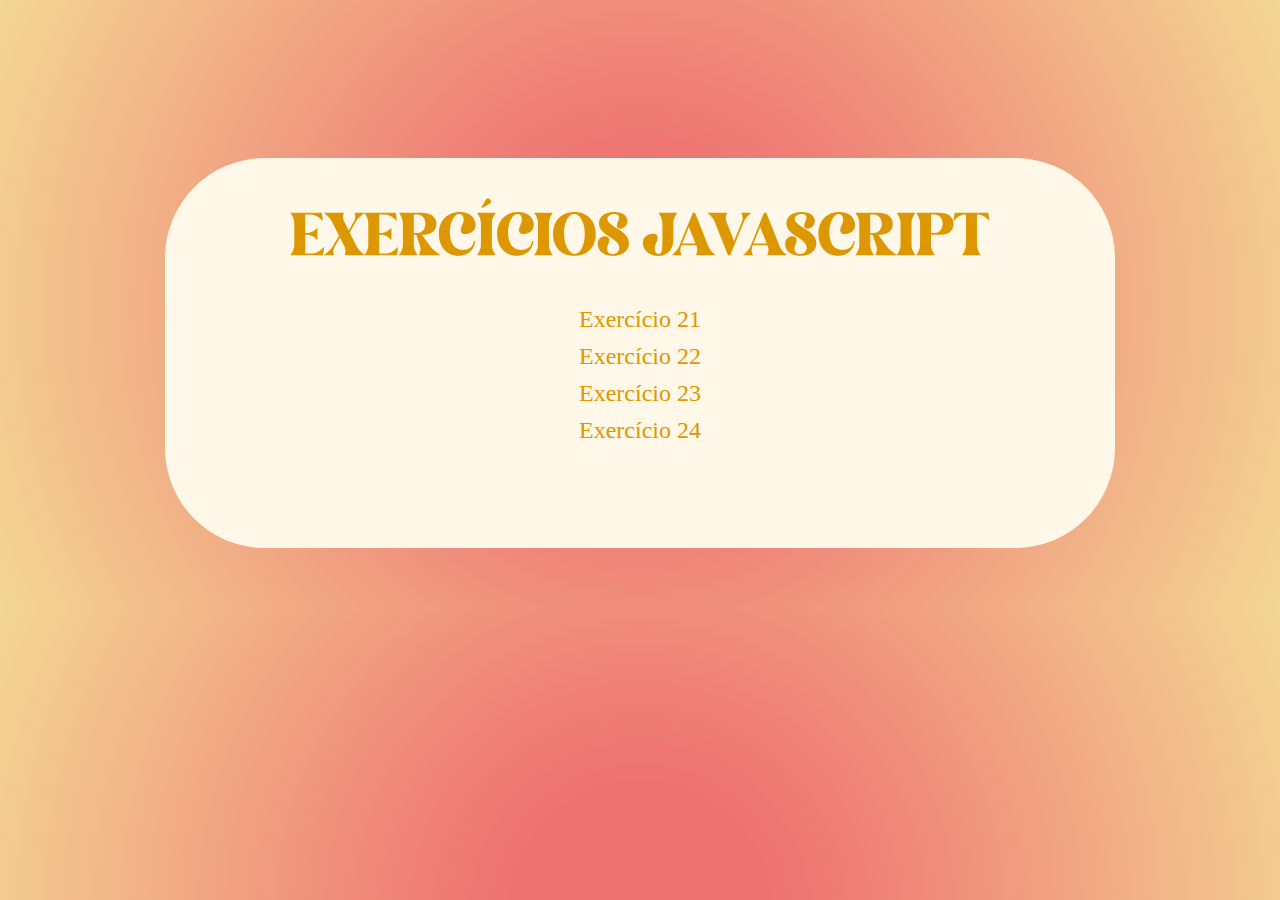
<file: index.html>
<!DOCTYPE html>
<html lang="en">
<head>
    <meta charset="UTF-8">
    <meta name="viewport" content="width=device-width, initial-scale=1.0">
    <title>Exercícios JS</title>

    <link rel="stylesheet" href="assets/css/index.css">
</head>
<body>
    <main>

        <img src="assets/img/title.svg" alt="">
        
        <div class="links">

            <a href="ex21.html">Exercício 21</a>
            <a href="ex22.html">Exercício 22</a>
            <a href="ex23.html">Exercício 23</a>
            <a href="ex24.html">Exercício 24</a>

        </div>

    </main>
</body>
</html>
</file>
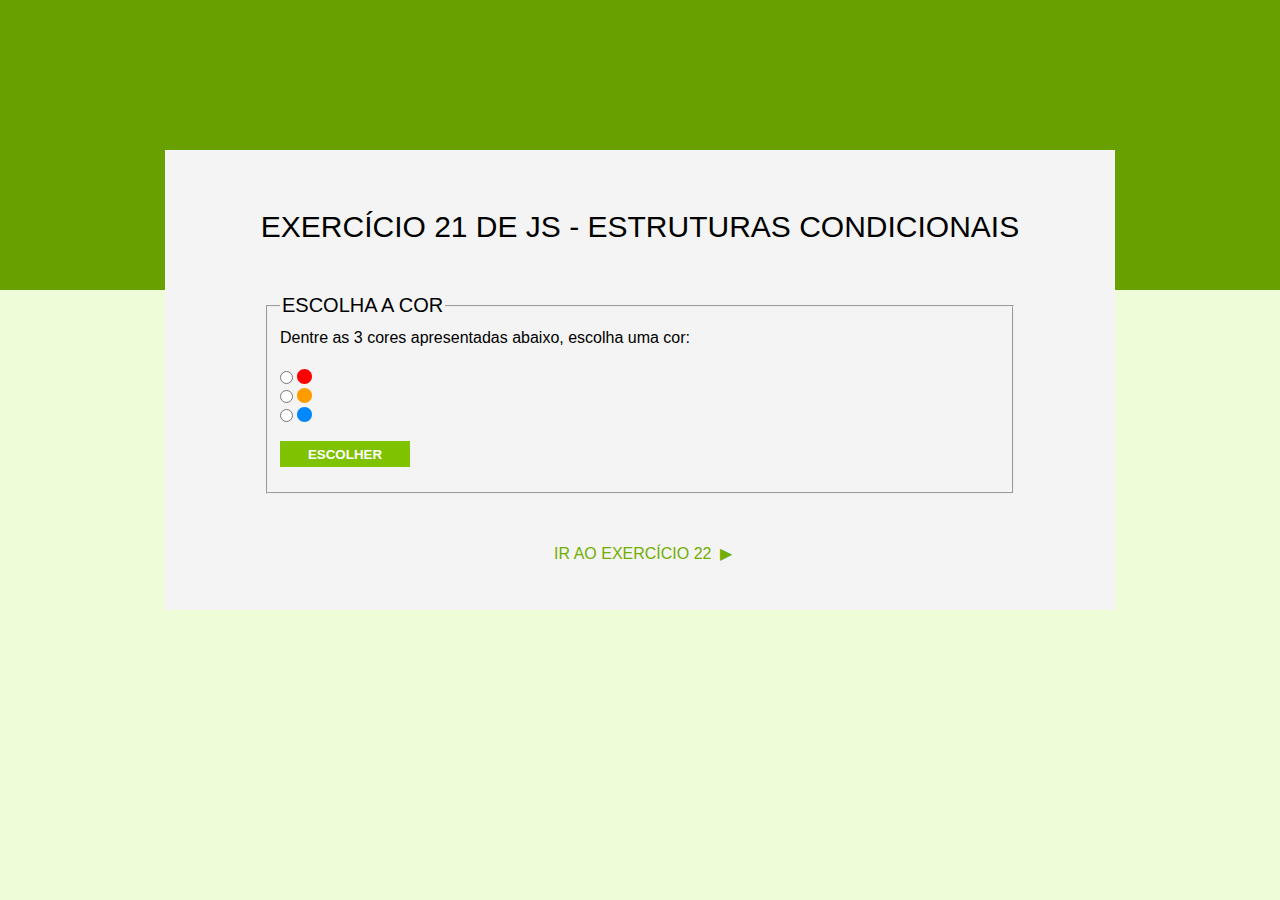
<file: ex21.html>
<!DOCTYPE html>
<html lang="en">
<head>

    <meta charset="UTF-8">
    <meta name="viewport" content="width=device-width, initial-scale=1.0">
    <title>Atividade - JavaScript 21</title>
    <link rel="icon" href="assets/img/icon.svg">

    <link rel="stylesheet" href="assets/css/style.css">
    <script src="assets/js/ex21.js"></script>

</head>
<body>

    <main>

        <h1>EXERCÍCIO 21 DE JS - ESTRUTURAS CONDICIONAIS</h1>
        

        <fieldset>
            
            <legend>ESCOLHA A COR</legend>

            <p>Dentre as 3 cores apresentadas abaixo, escolha uma cor:</p>

            <form name="form">
                <input type="radio" name="option" value="Vermelho" class="alternativa"> <img src="assets/img/red.svg" alt="circulo laranja"> <br>
                <input type="radio" name="option" value="Laranja" class="alternativa"> <img src="assets/img/orange.svg" alt=""><br>
                <input type="radio" name="option" value="Azul" class="alternativa"> <img src="assets/img/blue.svg" alt=""><br>
                <input type="button" name="but" value="ESCOLHER" onClick="verifica_escolha(form)" class="button">
            </form>
        </fieldset>
        <a href="ex22.html">IR AO EXERCÍCIO 22  <span>▶</span></a>
    </main>
</body>
</html>
</file>
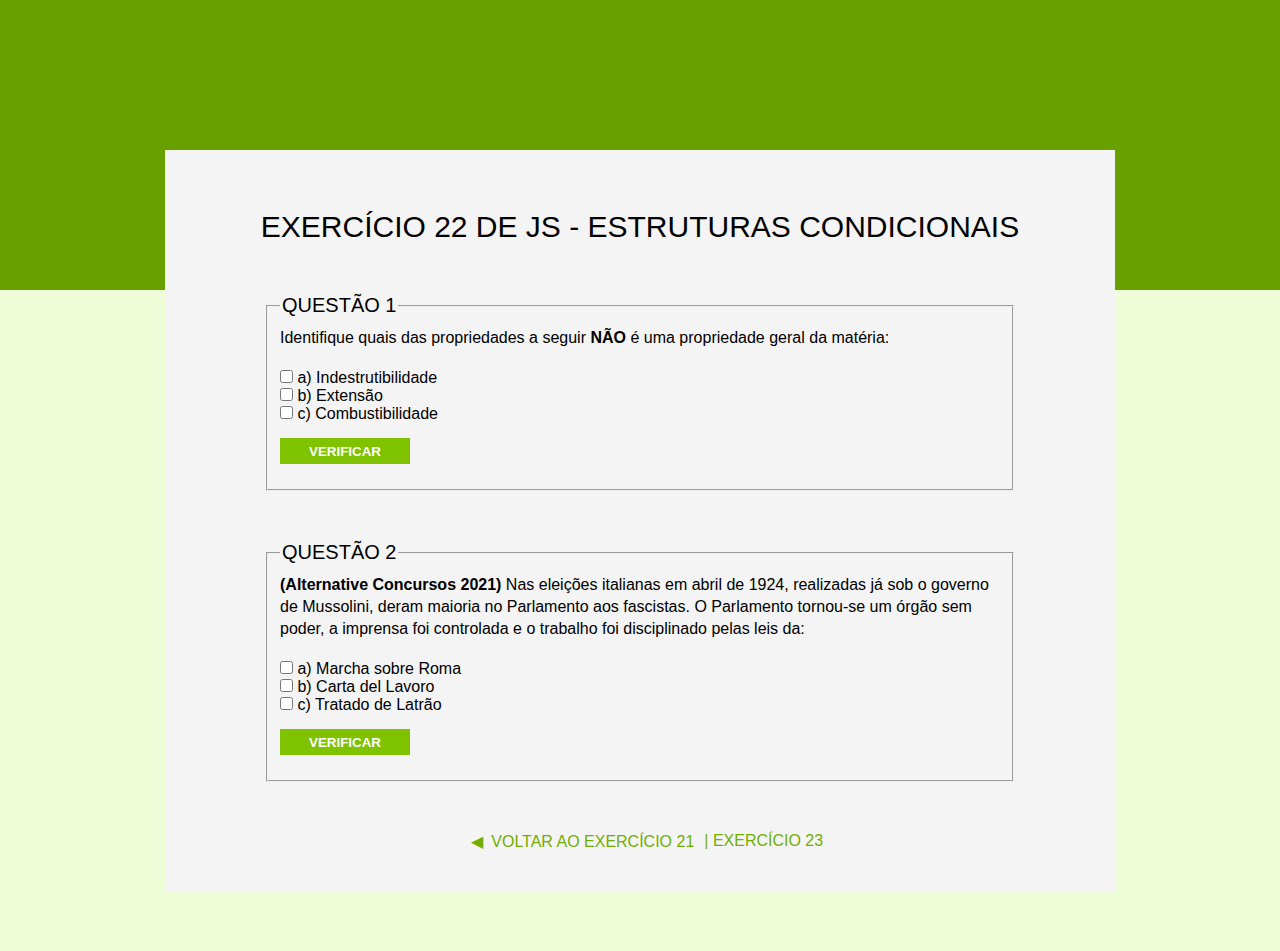
<file: ex22.html>
<!DOCTYPE html>
<html lang="en">
<head>

    <meta charset="UTF-8">
    <meta name="viewport" content="width=device-width, initial-scale=1.0">
    <title>Atividade - JavaScript 22</title>
    <link rel="icon" href="assets/img/icon.svg">
    
    <link rel="stylesheet" href="assets/css/style.css">
    <script src="assets/js/ex22.js"></script>

</head>
<body>

    <main>

        <h1>EXERCÍCIO 22 DE JS - ESTRUTURAS CONDICIONAIS</h1>
        

        <fieldset>
            
            <legend>QUESTÃO 1</legend>

            <p>Identifique quais das propriedades a
                seguir <strong>NÃO</strong> é uma propriedade geral da matéria:</p>

            <form name="form1">
                <input type="checkbox" name="check1" value="1" class="alternativa"> a) Indestrutibilidade <br>
                <input type="checkbox" name="check2" value="2" class="alternativa"> b) Extensão <br>
                <input type="checkbox" name="check3" value="3" class="alternativa"> c) Combustibilidade <br>
                <input type="button" name="but" value="VERIFICAR" onClick="resposta1(form1)" class="button">
            </form>
        </fieldset>

        <fieldset>
            
            <legend>QUESTÃO 2</legend>

            <p><strong>(Alternative Concursos 2021)</strong> Nas eleições italianas em abril de 1924,
                realizadas já sob o governo de Mussolini, deram maioria no Parlamento
                aos fascistas. O Parlamento tornou-se um órgão sem poder, a imprensa
                foi controlada e o trabalho foi disciplinado pelas leis da: </p>

            <form name="form2">
                <input type="checkbox" name="check1" value="1" class="alternativa"> a) Marcha sobre Roma <br>
                <input type="checkbox" name="check2" value="2" class="alternativa"> b) Carta del Lavoro <br>
                <input type="checkbox" name="check3" value="3" class="alternativa"> c) Tratado de Latrão <br>
                <input type="button" name="but" value="VERIFICAR" onClick="resposta2(form2)" class="button">
            </form>
        </fieldset>
        <div class="links">
        <a href="ex21.html"><span>◀</span> VOLTAR AO EXERCÍCIO 21 </a> <a href="ex23.html">  |  EXERCÍCIO 23</a>
        </div>
    </main>
</body>
</html>
</file>
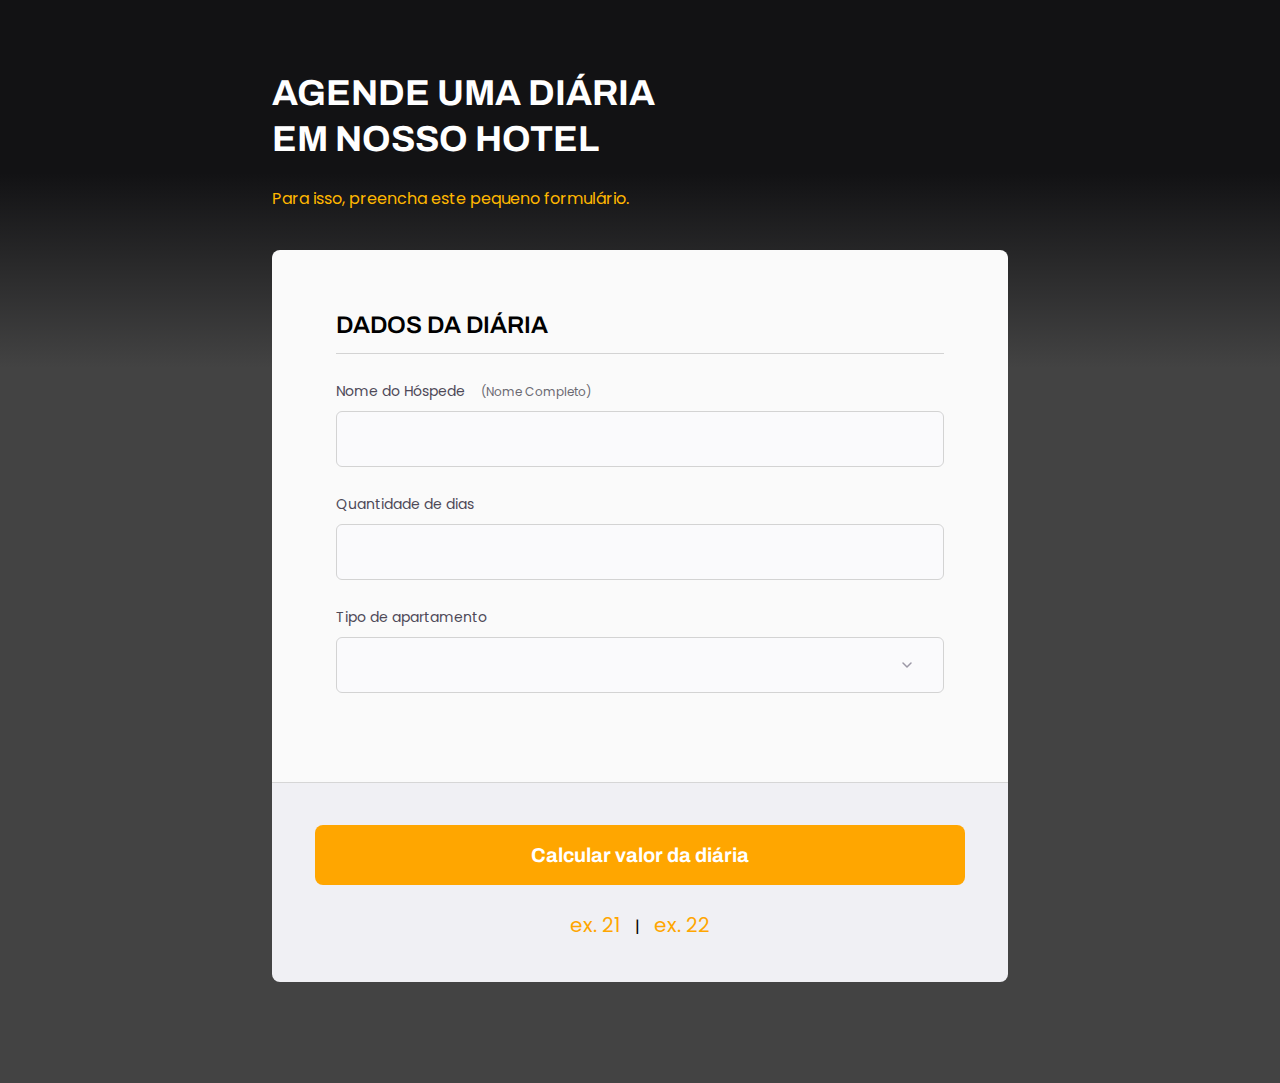
<file: ex23.html>
<!DOCTYPE html>
<html lang="en">
<head>
    <meta charset="UTF-8">
    <meta name="viewport" content="width=device-width, initial-scale=1.0">
    <title>Atividade 23 - JavaScript</title>

    <link rel="stylesheet" href="assets/css/ex23.css">
    <link href="https://fonts.googleapis.com/css2?family=Archivo:wght@600;700&family=Poppins&display=swap" rel="stylesheet">
    <script src="assets/js/ex23.js"></script>
</head>
<body>

    <div class="page">

        <header>

            <h1>AGENDE UMA DIÁRIA EM NOSSO HOTEL</h1>
            <p>Para isso, preencha este
                 pequeno formulário.</p>

        </header>

        <form id="form">

            <fieldset>

                <legend>DADOS DA DIÁRIA</legend>

                <div class="input-wrapper">

                    <label for="name">
                         Nome do Hóspede
                         <span>(Nome Completo)</span>
                    </label>

                    <input type="text" id="name" name="name" required>

                    <label for="days">Quantidade de dias</label>
                    <input type="number" min="1" id="days" name="days" required>

                </div>

                <div class="input-wrapper">

                    <label for="type">Tipo de apartamento</label>
                    <select id="type" name="type" required>
                        <option value="" data-default disabled selected></option>
                        <option value="Simples">Simples</option>
                        <option value="Médio">Médio</option>
                        <option value="Luxo">Luxo</option>
                    </select>

                </div>

            </fieldset>

        </form>

        <footer>

            <input
            type="submit"
            class="button"
            value="Calcular valor da diária"
            form="form"
            onclick="calculaDiaria(form)">
            <br>
            <div>
            <a href="ex21.html">ex. 21</a> | <a href="ex22.html">ex. 22</a>
            </div>

        </footer>

    </div>

</body>
</html>
</file>
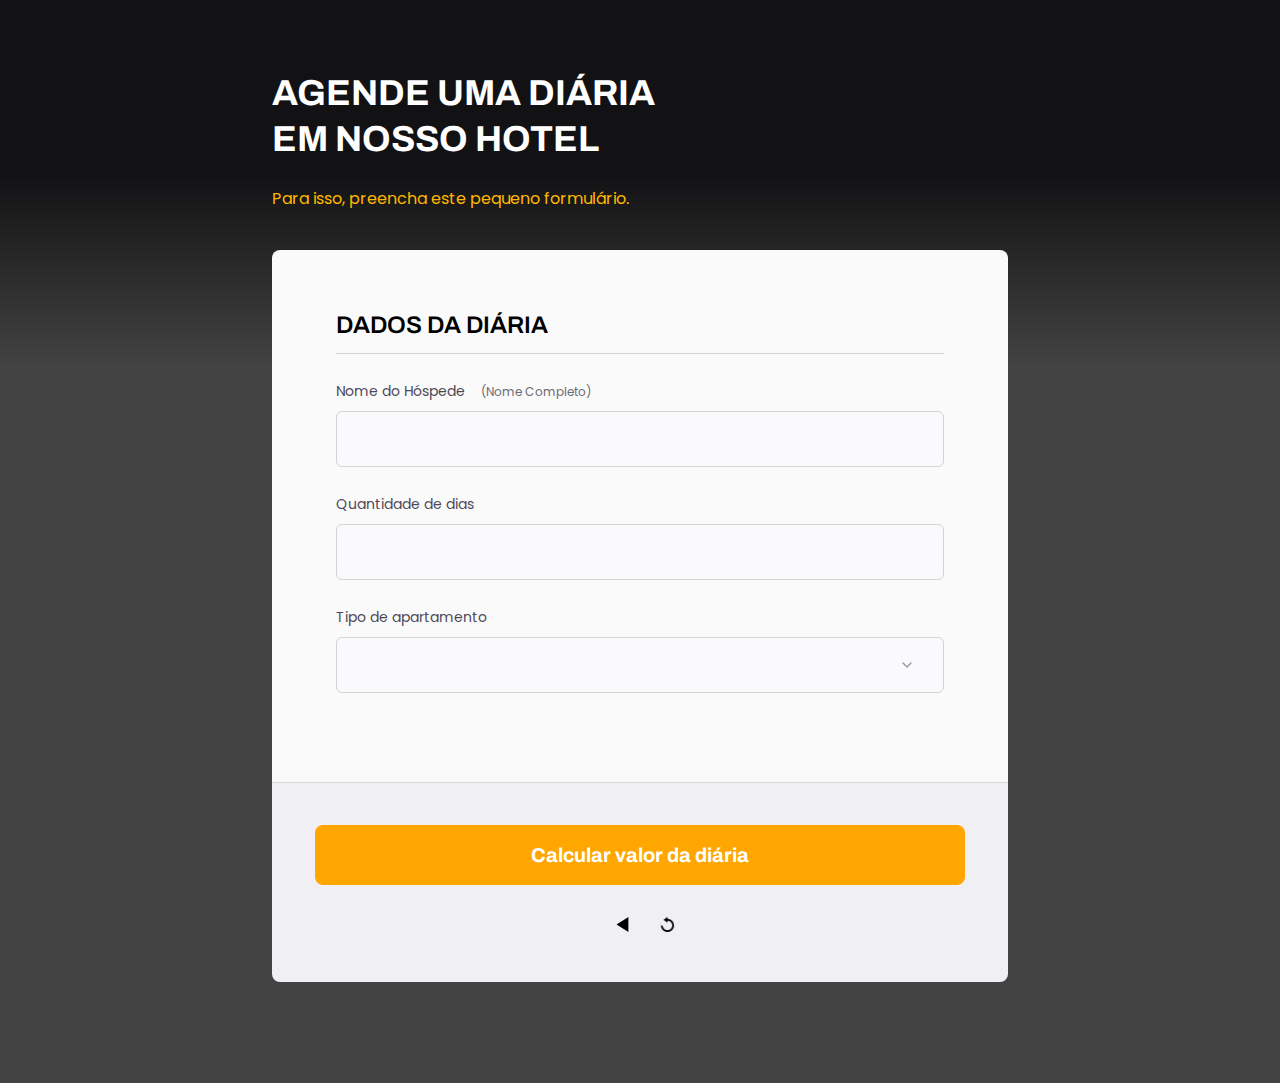
<file: ex24.html>
<!DOCTYPE html>
<html lang="pt-br">
<head>
    <meta charset="UTF-8">
    <meta name="viewport" content="width=device-width, initial-scale=1.0">
    <title>Atividade 24 - JavaScript</title>

    <link rel="stylesheet" href="assets/css/ex24.css">
    <link href="https://fonts.googleapis.com/css2?family=Archivo:wght@600;700&family=Poppins&display=swap" rel="stylesheet">
    <script src="assets/js/ex24.js"></script>
</head>
<body>

    <div class="page">

        <header>

            <h1>AGENDE UMA DIÁRIA EM NOSSO HOTEL</h1>
            <p>Para isso, preencha este
                 pequeno formulário.</p>

        </header>

        <form id="form">

            <fieldset>

                <legend>DADOS DA DIÁRIA</legend>

                <div class="input-wrapper">

                    <label for="name">
                         Nome do Hóspede
                         <span>(Nome Completo)</span>
                    </label>

                    <input type="text" id="name" name="name" required>

                    <label for="days">Quantidade de dias</label>
                    <input type="number" min="1" id="days" name="days" required>

                </div>

                <div class="input-wrapper">

                    <label for="type">Tipo de apartamento</label>
                    <select id="type" name="type" required>
                        <option value="" data-default disabled selected></option>
                        <option value="Simples">Simples</option>
                        <option value="Médio">Médio</option>
                        <option value="Luxo">Luxo</option>
                    </select>

                </div>

            </fieldset>

        </form>

        <footer>

            <input
            type="submit"
            class="button"
            value="Calcular valor da diária"
            form="form"
            onclick="calculaDiaria(form)">
            <br>
            <div class="links">
                <a href="ex23.html"><img src="assets/img/left.svg" alt=""></a><a href="index.html"><img src="assets/img/back.svg" alt=""></a>
            </div>

        </footer>

    </div>

</body>
</html>
</file>
<file: assets/css/index.css>
*{
    font-family: 'Times New Roman', Times, serif;

}


body{
    background: rgb(238,113,113);
    background: radial-gradient(circle, rgba(238,113,113,1) 17%, rgba(239,128,118,1) 32%, rgba(243,215,148,1) 100%);
    margin-bottom: 60px;
    display: flex;
    justify-content: center;
    align-items: center;
}

main{
    border-radius: 100px;
    margin-top: 150px ;
    display: flex;
    align-items: center;
    flex-direction: column;
    min-width: 950px;
    min-height: 350px;
    background-color: rgb(255, 248, 232);
    padding-top: 40px;
}

img{
    width: 700px;
    color: #dd9700;
    margin-bottom: 50px;
}

fieldset{
    padding-top: 10px;
    width: 720px;
    margin-bottom: 50px;
}
legend{
    font-weight: 500;
    font-size: 20px;
}

p{
    line-height: 22px;
    margin-bottom: 20px;
}

.button{
    display: flex;
    justify-content: center;
    align-items: center;
    font-weight: 700;
    color: white;
    margin-top: 15px;
    margin-bottom: 15px;
    width: 130px;
    height: 26px;
    border: none;
    background-color: #7ec200;
    transition: 0.5s;
}

.button:hover{
    cursor: pointer;
    background-color: #619500;
    transition: 0.5s;
}

 a{
    font-size: 24px;
    color: #dd9700;
    text-decoration: none;
    text-align: center;
    margin-bottom: 10px;
}

a:hover{
    color:#a97400;
}

.links{
    display: contents;
}
</file>
<file: assets/css/style.css>
*{
    font-family: Arial, Helvetica, sans-serif;
    margin: 0;

}

body::before{
    background: #68a000;
    content: "";
    position: absolute;
    width: 100%;
    height: 290px;
    left: 0;
    top: 0;
    z-index: -1;
}

body{
    background-color: rgb(238, 252, 215);
    margin-bottom: 60px;
    display: flex;
    justify-content: center;
    align-items: center;
}

main{
    margin-top: 150px ;
    display: flex;
    align-items: center;
    flex-direction: column;
    min-width: 950px;
    min-height: 400px;
    background-color: rgb(244, 244, 244);
    padding-top: 60px;
}

h1{
    font-size: 30px;
    margin-bottom: 50px;
    text-align: center;
    font-weight: 200;
}

fieldset{
    padding-top: 10px;
    width: 720px;
    margin-bottom: 50px;
}
legend{
    font-weight: 500;
    font-size: 20px;
}

p{
    line-height: 22px;
    margin-bottom: 20px;
}

.button{
    display: flex;
    justify-content: center;
    align-items: center;
    font-weight: 700;
    color: white;
    margin-top: 15px;
    margin-bottom: 15px;
    width: 130px;
    height: 26px;
    border: none;
    background-color: #7ec200;
    transition: 0.5s;
}

.button:hover{
    cursor: pointer;
    background-color: #619500;
    transition: 0.5s;
}

 a{
    color:#71ae01;
    text-decoration: none;
    text-align: center;
    margin-bottom: 40px;
    margin-left: 10px;
}

a span{
    margin-right: 4px;
    margin-left: 4px;
}

a:hover{
    color:#619500;
}

img{
    width: 15px;
    height: 15px;
}

.links{
    display: flex;
}
</file>
<file: assets/css/ex23.css>
*{
    margin: 0;
    padding: 0;
    box-sizing: border-box;
}

body, button, input, textarea, select{
    font-family: 'Poppins', sans-serif;
}

body{
    font-family: 'Poppins', sans-serif;
    background-color: #434343;
}

body::before{
    background: rgb(18,18,20);
    background: linear-gradient(180deg, rgba(18,18,20,1) 47%, rgba(67,67,67,1) 100%);
    content: "";
    position: absolute;
    width: 100%;
    height: 368px;
    left: 0;
    top: 0;
    z-index: -1;
}

.page{
    width: 736px;
    margin: auto;
}

header{
    width: 400px;
    margin-top: 70px;
}

header h1{
    font-family: 'Archivo', sans-serif;
    font-weight: bold;
    font-size: 36px;
    line-height: 46px;
    color: white;
    margin-bottom: 24px;
}

header p{
    font-size: 16px;
    line-height: 26px;
    color:#ffb700;
}

form{
    background-color: #fafafa;
    min-height: 500px;
    margin-top: 38px;
    border-start-end-radius: 8px;
    border-start-start-radius:8px ;
    padding: 64px;
    display: flex;
    flex-direction: column;
    gap: 48px;
}

fieldset{
    border: none;
}

fieldset legend{
    font-family: 'Archivo', sans-serif;
    font-weight: 600;
    font-size: 24px;
    line-height: 23px;
    width: 100%;
    border-bottom: 1px solid #d3d3d3;
    padding-bottom: 16px;
    margin-bottom: 25px;
}

.input-wrapper{
    display: flex;
    flex-direction: column;
}

.input-wrapper label{
    font-size: 14px;
    line-height: 24px;
    color: #4E4958;
    margin-bottom: 8px;
}

.input-wrapper label span{
    margin-left: 12px;
    font-size: 12px;
    line-height: 20px;
    color: #6c6a72;
}

.input-wrapper input {
    background-color: #FAFAFC;
    border: 1px solid #D3D3D3;
    border-radius: 6px;
    height: 56px;
    padding: 0 24px;
    font-size: 17px;
    margin-bottom: 25px;
    color: #6c6a72;
}

.input-wrapper select{
    background-color: #FAFAFC;
    border: 1px solid #D3D3D3;
    border-radius: 6px;
    height: 56px;
    padding-left: 20px;
    font-size: 17px;
    margin-bottom: 25px;
    color: #6c6a72; 
    appearance: none;
    -webkit-appearance: none;
    background-repeat: no-repeat;
    background-position: top 50% right 24px;
    background-image: url("data:image/svg+xml,%3Csvg width='24' height='24' viewBox='0 0 24 24' fill='none' xmlns='http://www.w3.org/2000/svg'%3E%3Cg clip-path='url(%23clip0_1_54)'%3E%3Cpath d='M8 10L12 14L16 10' stroke='%239C98A6' stroke-width='1.5' stroke-linecap='round' stroke-linejoin='round'/%3E%3C/g%3E%3Cdefs%3E%3CclipPath id='clip0_1_54'%3E%3Crect width='24' height='24' fill='white'/%3E%3C/clipPath%3E%3C/defs%3E%3C/svg%3E%0A");
}


.col-3{
    display: flex;
    gap: 20px;
}

.col-3 > div:nth-child(1){
    width: 100%;
}

.checkbox-wrapper{
    position: relative;
}

.checkbox-wrapper label{
    font-size: 14px;
    line-height: 24px;
    color: #4E4958;
    display: flex;
    align-items: center;
}

.checkbox-wrapper input{
    position: absolute;
    width: 24px;
    height: 24px;
    opacity: 0;
}

.checkbox-wrapper label::before{
    content: '';
    width: 24px;
    height: 24px;
    border: 1px solid #D3D3D3;
    display: block;
    border-radius: 8px;
    margin-right: 18px;

}

.checkbox-wrapper input:checked + label::before {
    background-image: url("data:image/svg+xml,%3Csvg width='24' height='24' viewBox='0 0 24 24' fill='none' xmlns='http://www.w3.org/2000/svg'%3E%3Cg clip-path='url(%23clip0_1001_20)'%3E%3Cpath d='M9 16.17L4.83 12L3.41 13.41L9 19L21 7L19.59 5.59L9 16.17Z' fill='%2342D3FF'/%3E%3C/g%3E%3Cdefs%3E%3CclipPath id='clip0_1001_20'%3E%3Crect width='24' height='24' fill='white'/%3E%3C/clipPath%3E%3C/defs%3E%3C/svg%3E%0A");
}
  
checkbox-wrapper input:focus + label::before {
    outline: 2px solid black;
}

footer{
    background-color: #F0F0F4;
    height: 200px;
    margin-bottom: 101px;
    border-end-end-radius:8px;
    border-end-start-radius: 8px;
    border-top: 1px solid #D6D6D6;
    display: flex;
    justify-content: center;
    align-items: center;
    flex-direction: column;
    padding: 40px 64px;
}

footer .button{
    width: 650px;
    height: 60px;
    border: none;
    background-color: #ffa600;
    font-family: 'Archivo', sans-serif;
    font-weight: bold;
    color: white;
    font-size: 20px;
    cursor: pointer;
    border-radius: 8px;
    line-height: 26px;
    transition: 0.3s
}

footer .button:hover{
    background-color: #d78c00;
    color: white;
    transition: 0.5s;
}

footer a{
    margin-left: 10px;
    margin-right: 10px;
    text-decoration: none;
    font-size: 20px;
    color: #ffa600;
}

footer a:hover{
    text-decoration-line: underline;
}
</file>
<file: assets/css/ex24.css>
*{
    margin: 0;
    padding: 0;
    box-sizing: border-box;
}

body, button, input, textarea, select{
    font-family: 'Poppins', sans-serif;
}

body{
    font-family: 'Poppins', sans-serif;
    background-color: #434343;
}

body::before{
    background: rgb(18,18,20);
    background: linear-gradient(180deg, rgba(18,18,20,1) 47%, rgba(67,67,67,1) 100%);
    content: "";
    position: absolute;
    width: 100%;
    height: 368px;
    left: 0;
    top: 0;
    z-index: -1;
}

.page{
    width: 736px;
    margin: auto;
}

header{
    width: 400px;
    margin-top: 70px;
}

header h1{
    font-family: 'Archivo', sans-serif;
    font-weight: bold;
    font-size: 36px;
    line-height: 46px;
    color: white;
    margin-bottom: 24px;
}

header p{
    font-size: 16px;
    line-height: 26px;
    color:#ffb700;
}

form{
    background-color: #fafafa;
    min-height: 500px;
    margin-top: 38px;
    border-start-end-radius: 8px;
    border-start-start-radius:8px ;
    padding: 64px;
    display: flex;
    flex-direction: column;
    gap: 48px;
}

fieldset{
    border: none;
}

fieldset legend{
    font-family: 'Archivo', sans-serif;
    font-weight: 600;
    font-size: 24px;
    line-height: 23px;
    width: 100%;
    border-bottom: 1px solid #d3d3d3;
    padding-bottom: 16px;
    margin-bottom: 25px;
}

.input-wrapper{
    display: flex;
    flex-direction: column;
}

.input-wrapper label{
    font-size: 14px;
    line-height: 24px;
    color: #4E4958;
    margin-bottom: 8px;
}

.input-wrapper label span{
    margin-left: 12px;
    font-size: 12px;
    line-height: 20px;
    color: #6c6a72;
}

.input-wrapper input {
    background-color: #FAFAFC;
    border: 1px solid #D3D3D3;
    border-radius: 6px;
    height: 56px;
    padding: 0 24px;
    font-size: 17px;
    margin-bottom: 25px;
    color: #6c6a72;
}

.input-wrapper select{
    background-color: #FAFAFC;
    border: 1px solid #D3D3D3;
    border-radius: 6px;
    height: 56px;
    padding-left: 20px;
    font-size: 17px;
    margin-bottom: 25px;
    color: #6c6a72; 
    appearance: none;
    -webkit-appearance: none;
    background-repeat: no-repeat;
    background-position: top 50% right 24px;
    background-image: url("data:image/svg+xml,%3Csvg width='24' height='24' viewBox='0 0 24 24' fill='none' xmlns='http://www.w3.org/2000/svg'%3E%3Cg clip-path='url(%23clip0_1_54)'%3E%3Cpath d='M8 10L12 14L16 10' stroke='%239C98A6' stroke-width='1.5' stroke-linecap='round' stroke-linejoin='round'/%3E%3C/g%3E%3Cdefs%3E%3CclipPath id='clip0_1_54'%3E%3Crect width='24' height='24' fill='white'/%3E%3C/clipPath%3E%3C/defs%3E%3C/svg%3E%0A");
}


.col-3{
    display: flex;
    gap: 20px;
}

.col-3 > div:nth-child(1){
    width: 100%;
}

.checkbox-wrapper{
    position: relative;
}

.checkbox-wrapper label{
    font-size: 14px;
    line-height: 24px;
    color: #4E4958;
    display: flex;
    align-items: center;
}

.checkbox-wrapper input{
    position: absolute;
    width: 24px;
    height: 24px;
    opacity: 0;
}

.checkbox-wrapper label::before{
    content: '';
    width: 24px;
    height: 24px;
    border: 1px solid #D3D3D3;
    display: block;
    border-radius: 8px;
    margin-right: 18px;

}

.checkbox-wrapper input:checked + label::before {
    background-image: url("data:image/svg+xml,%3Csvg width='24' height='24' viewBox='0 0 24 24' fill='none' xmlns='http://www.w3.org/2000/svg'%3E%3Cg clip-path='url(%23clip0_1001_20)'%3E%3Cpath d='M9 16.17L4.83 12L3.41 13.41L9 19L21 7L19.59 5.59L9 16.17Z' fill='%2342D3FF'/%3E%3C/g%3E%3Cdefs%3E%3CclipPath id='clip0_1001_20'%3E%3Crect width='24' height='24' fill='white'/%3E%3C/clipPath%3E%3C/defs%3E%3C/svg%3E%0A");
}
  
checkbox-wrapper input:focus + label::before {
    outline: 2px solid black;
}

footer{
    background-color: #F0F0F4;
    height: 200px;
    margin-bottom: 101px;
    border-end-end-radius:8px;
    border-end-start-radius: 8px;
    border-top: 1px solid #D6D6D6;
    display: flex;
    justify-content: center;
    align-items: center;
    flex-direction: column;
    padding: 40px 64px;
}

footer .button{
    width: 650px;
    height: 60px;
    border: none;
    background-color: #ffa600;
    font-family: 'Archivo', sans-serif;
    font-weight: bold;
    color: white;
    font-size: 20px;
    cursor: pointer;
    border-radius: 8px;
    line-height: 26px;
    transition: 0.3s
}

footer .button:hover{
    background-color: #d78c00;
    color: white;
    transition: 0.5s;
}

footer a{
    margin-left: 10px;
    margin-right: 10px;
    text-decoration: none;
    font-size: 20px;
    color: #ffa600;
}

footer a:hover{
    text-decoration-line: underline;
}

.links{
    display: flex;
}

img{
    width: 15px;
    height: 15px;
    margin-left: 10px;
}
</file>
